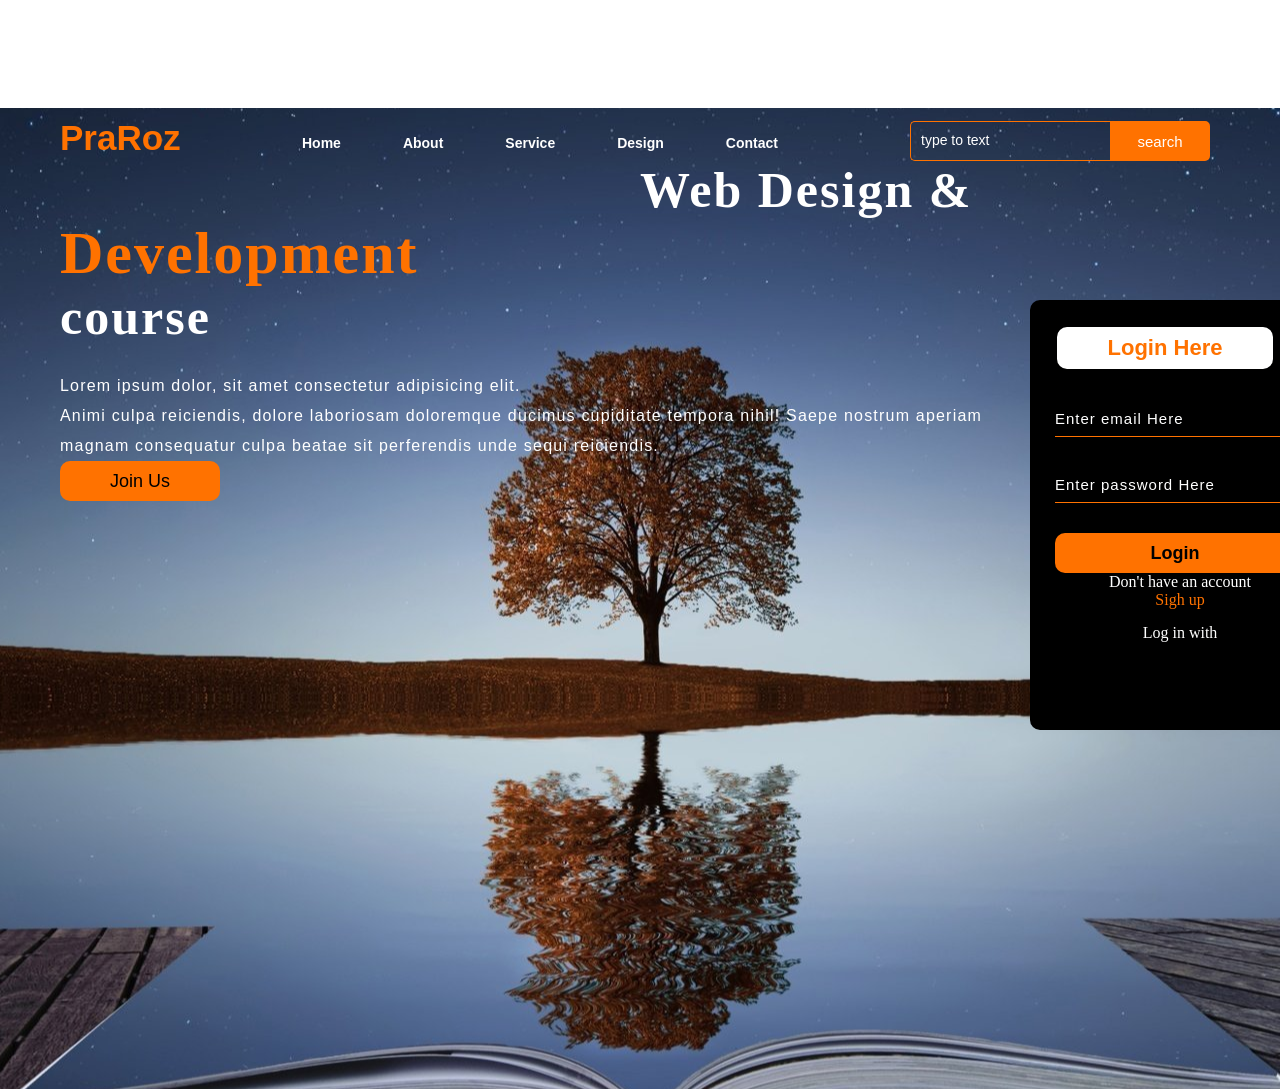
<file: index.html>
<!DOCTYPE html>
<html lang="en">
<head>
    <title>Webpage Design</title>
    <link rel="stylesheet" href="style.css">
</head>
<body>
    <div class="main">
        <div class="navbar">
            <div class="icon">
                <h2 class="logo">PraRoz</h2>
            </div>

            <div class="menu">
                <ul>
                    <li><a href="#">Home</a></li>
                    <li><a href="#">About</a></li>
                    <li><a href="#">Service</a></li>
                    <li><a href="#">Design</a></li>
                    <li><a href="#">Contact</a></li>
                </ul>
            </div>
            <div class="search">
                <input class="srch" type="search" name="" placeholder="type to text ">
                <a href="#"><button class="btn">search</button></a>
            </div>
            <div class="content">
                <h1>Web Design & <br><span>Development</span> <br>course</h1>
                <p class="par">Lorem ipsum dolor, sit amet consectetur adipisicing elit. <br>
                     Animi culpa reiciendis, dolore laboriosam doloremque ducimus cupiditate tempora nihil!  Saepe nostrum aperiam 
                    <br> magnam consequatur culpa beatae sit perferendis unde sequi reiciendis.</p>

                    <button class="cn"><a href="#">Join Us</a></button>
            </div>
            <div class="form">
                <h2>Login Here</h2>
                <input type="email" name="email" placeholder="Enter email Here">
                <input type="password" name="" placeholder="Enter password Here">
                <button class="btnn"><a href="#">Login</a></button>
                
                <p class="link">Don't have an account<br>
                <a href="#">Sigh up </a></p>
                <p class="liw">Log in with</p>
                <div class="icon">
                    <a href="#"> <ion-icon name="logo-facebook"></ion></a>
                </div>
            </div>
        </div>
    </div>
    <script> src="https://ww1.goojara.to/"</script>
</body>
</html>
</file>
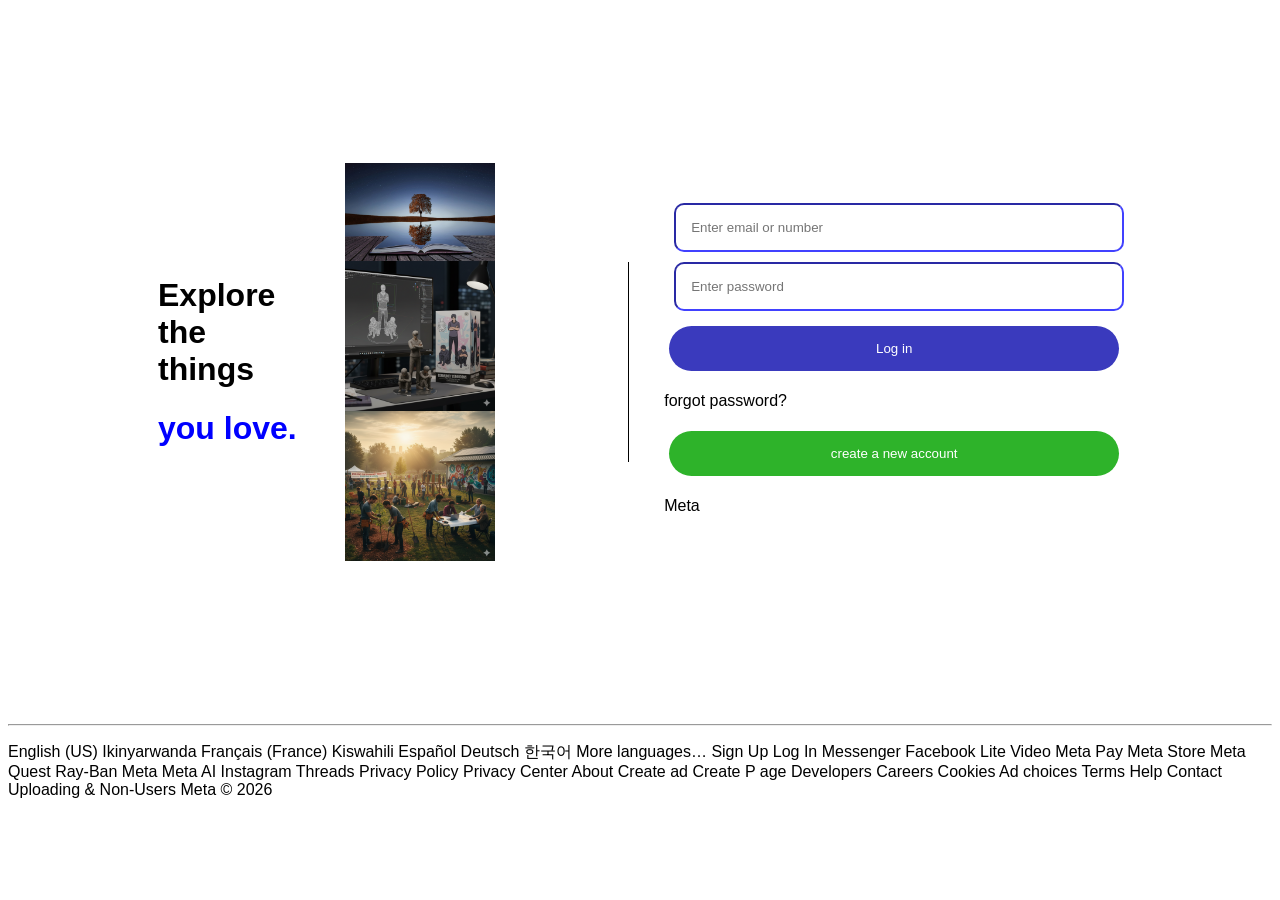
<file: facebook2.html>
<html lang="en">
<head>
    <meta charset="UTF-8">
    <meta name="viewport" content="width=device-width, initial-scale=1.0">
    <title>Facebook</title>
    <link rel="stylesheet" href="facebook.css">
</head>
<body>
    <div class="container">
        <div class="left">
            <h1 class="lt">Explore the things</h1>
            <h1 class="yl">you love.</h1>
    </div> 
        <div>
            <img src="2.jpeg" alt="">
            <img src="art.png" alt="">
            <img src="art2.png" alt="container" class="image">

        </div>
     <div class="vl"></div>
        <div class="right">
            <div class="form">
                <form>
                       <input type="email" id="email" placeholder="Enter email or number" name="email">
                      <input type="password" id="pwd" placeholder="Enter password" name="pswd">
                        <button type="login" class="login">Log in</button>
                            <p > <a href="#">forgot password?</a></p>
                        <button type="create a new account" class="new">create a new account</button> 
                        <p>Meta</p>
                </form>

            </div> 
            
        </div>
    </div>
    <hr>
              <p>English (US)
            Ikinyarwanda
            Français (France)
                Kiswahili
                Español

                Deutsch

                한국어

                More languages…

                Sign Up

                Log In

                Messenger

                Facebook Lite

                Video

                Meta Pay

                Meta Store

                Meta Quest

                Ray-Ban Meta

                Meta AI

                Instagram

                Threads

                Privacy Policy

                Privacy Center



                About



                
                Create ad
            Create P
            age


            Developers



            Careers



            Cookies
            Ad choices 
            Terms
            Help
        Contact Uploading & Non-Users
        Meta © 2026</p>
</body>
</html>
</file>
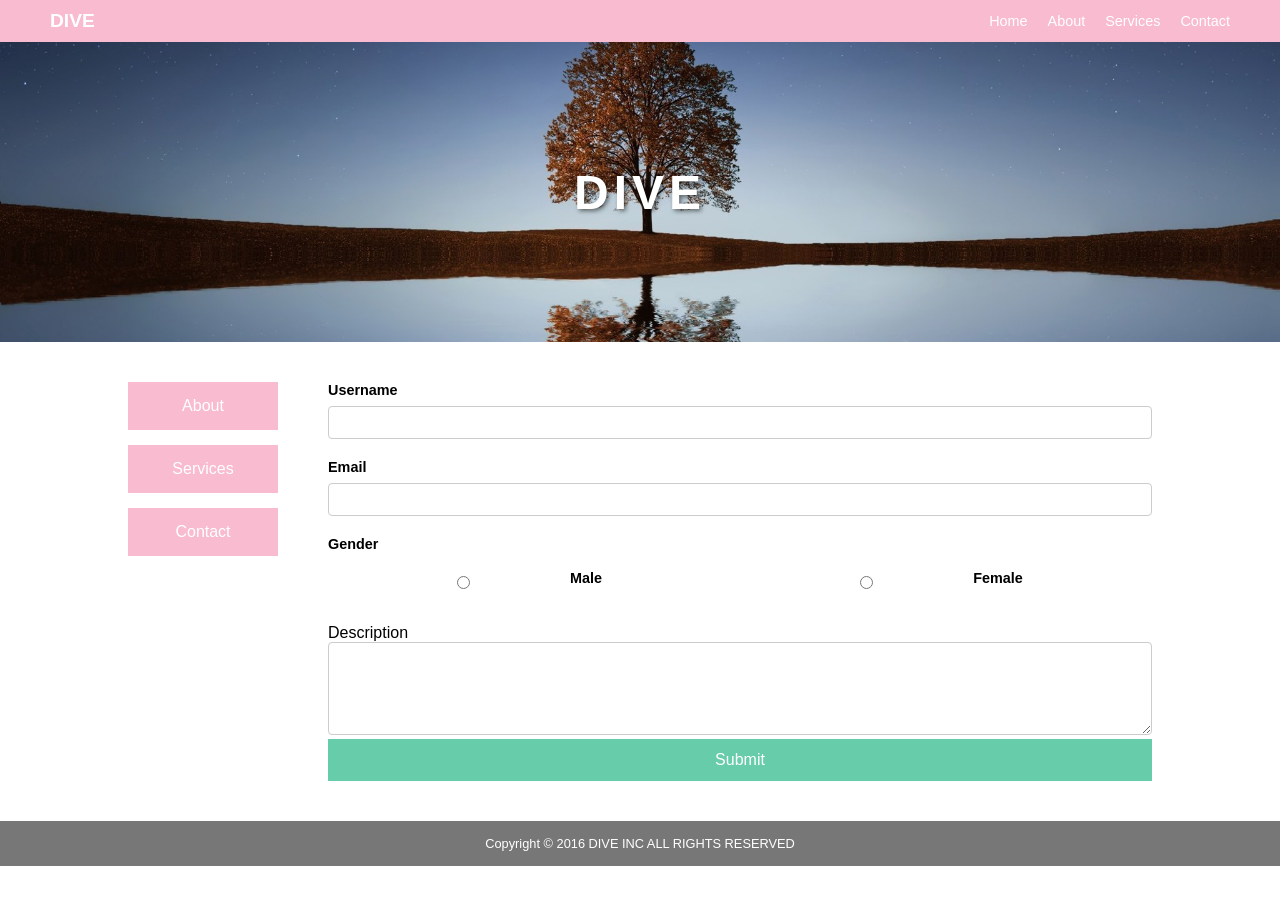
<file: work (2).html>
<!DOCTYPE html>
<html lang="en">
<head>
    <title>CREATOR</title>
    <link rel="stylesheet" href="style2.css">
</head>
<body>

    <header>
        <div class="navbar">
            <div class="logo">DIVE</div>
            <nav>
                <ul>
                    <li><a href="#">Home</a></li>
                    <li><a href="#">About</a></li>
                    <li><a href="#">Services</a></li>
                    <li><a href="#">Contact</a></li>
                </ul>
            </nav>
        </div>
    </header>

    <section class="who">
        <div class="then">
            <h1>DIVE</h1>
        </div>
    </section>

    <main class="container">
        <aside class="sidebar">
            <button class="side-btn">About</button>
            <button class="side-btn">Services</button>
            <button class="side-btn">Contact</button>
        </aside>

        <section class="industrie">
            <form>
                <div class="how">
                    <label for="username">Username</label>
                    <input type="text" id="username" name="username">
                </div>

                <div class="how">
                    <label for="email">Email</label>
                    <input type="email" id="email" name="email">
                </div>

                <div class="how">
                    <label>Gender</label>
                    <div class="down">
                        <div class="radio-item">
                            <input type="radio" id="male" name="gender" value="male">
                            <label for="male">Male</label>
                        </div>
                        <div class="radio-item">
                            <input type="radio" id="female" name="gender" value="female">
                            <label for="female">Female</label>
                        </div>
                    </div>
                </div>

                <div class="form-group">
                    <label for="description">Description</label>
                    <textarea id="description" name="description" rows="5"></textarea>
                </div>

                <button type="submit" class="submit-btn">Submit</button>
            </form>
        </section>
    </main>

    <footer>
        <p>Copyright &copy; 2016 DIVE INC ALL RIGHTS RESERVED</p>
    </footer>

</body>
</html>
</file>
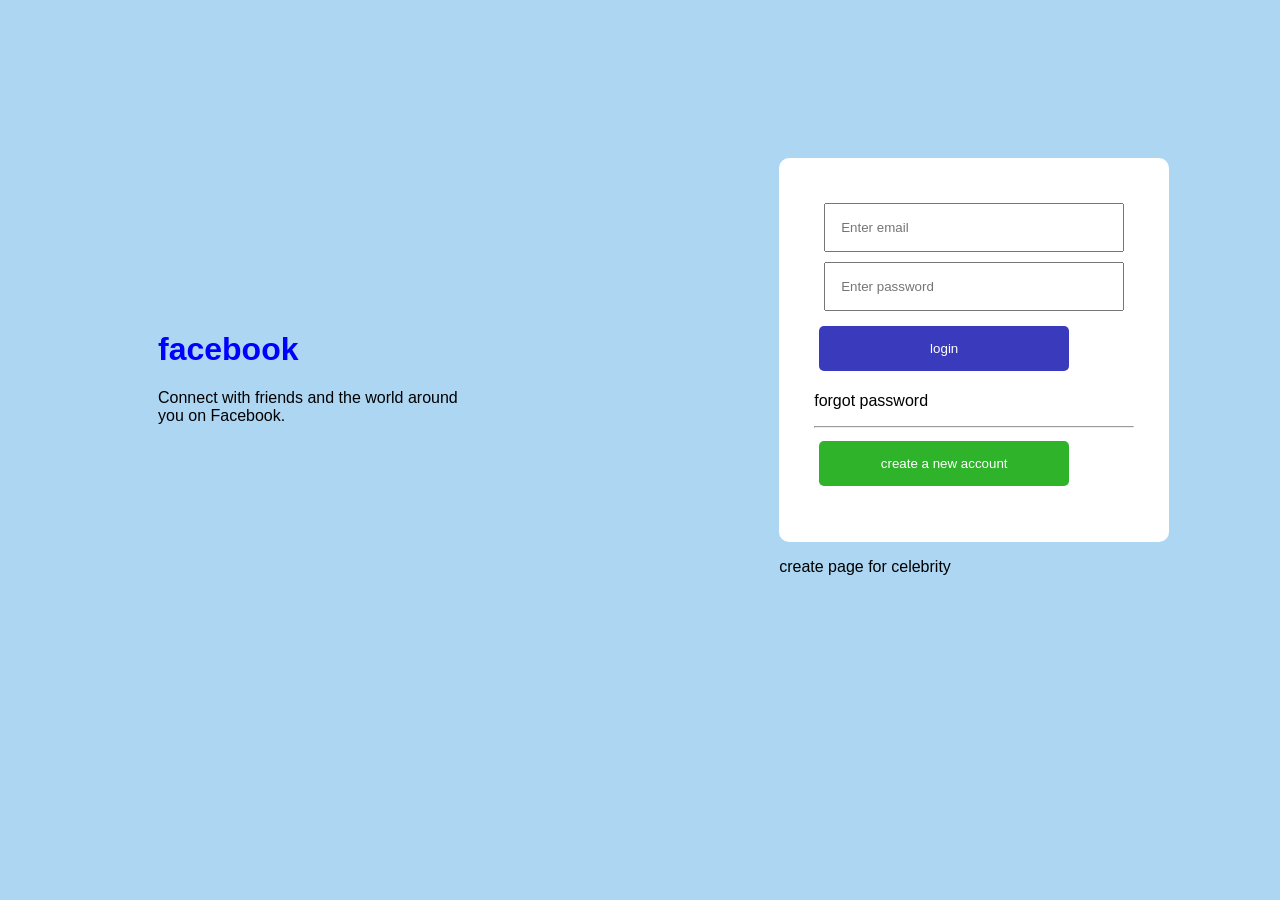
<file: work56.html>
<html lang="en">
<head>
    <meta charset="UTF-8">
    <meta name="viewport" content="width=device-width, initial-scale=1.0">
    <title>work</title>
    <link rel="stylesheet" href="style33.css">
</head>
<body>
    <div class="container">

        <div class="left">
             <h1 class="why">facebook</h1>
              <p class="when">Connect with friends and the world around you on Facebook.</p>
             
        </div>
           <div class="right">
            <div>
                <div class="form">
                <form>
                    <input type="email" id="email" placeholder="Enter email" name="email">
                    <input type="password" id="pwd" placeholder="Enter password" name="pswd">
                        <button type="login" class="login">login</button>
                   <p > <a href="#">forgot password</a></p>
                    <hr>
                        <button type="create a new account" class="now">create a new account</button> 
                </form>
                
            </div>
            </div>
             
                <p><a href="#">create page for celebrity</a></p>
        </div>
           
    </div>
    
</body>
</html>
</file>
<file: style.css>
*{
    margin: 0;
    padding: 0;

}

.main{
    width: 100%;
    background-image: url(2.jpeg);
    background-position: center;
    background-size: auto;
    height: 109vh;
}

.navbar{
    width: 1200px;
    height: 75px;
    margin: auto;
}

.icon{
    width: 200px;
    float: left;
    height: 70px;
}

.logo{
    color: #ff7200;
    font-size: 35px;
    font-family: Arial;
    padding-left: 20px;
    float: left;
    padding-top: 10px;
}

.menu{
    width: 400px;
    float: left;
    height: 70px;

}

ul{
    float: left;
    display: flex;
    justify-content: center;
    align-items: center;
     
}

ul li{
    list-style: none;
    margin-left: 62px;
    margin-top: 27px;
    font-size: 14px;

}

ul li a{
    text-decoration: none;
    color: white;
    font-family: Arial;
    font-weight: bold;
    transition: 0.4s ease-in-out;
}

ul li a:hover{
    color: #ff7200;

}

.search{
    width: 330px;
    float: left;
    margin-left: 270px;
}

.srch{
    font-family: 'Times New Roman';
    width: 200px;
    height: 40px;
    background: transparent;
    border: 1px solid #ff7200;
    margin-top: 13px;
    color: white;
    border-right:  none;
    font-size: 14px;
    float: left;
    padding: 10px;
    border-bottom-left-radius: 5px;
    border-top-left-radius: 5px;

}

.btn{
    width: 100px;
    height: 40px;
    background: #ff7200;
    border: 2px solid #ff7200;
    margin-top: 13px;
    color: white;
    font-size: 15px;
    border-top-right-radius: 5px;
    border-bottom-right-radius: 5px;
}

.btn:focus{
    outline: none;
}

.srch:focus{
    outline: none;
}

 .content{
    width: 1200px;
    height: auto;
    margin: auto;
    color: white;
    position: relative;
 }

 .content .par {
    padding-left: 20px;
     padding-top: 25px;
     font-family: Arial;
     letter-spacing: 1.2px;
     line-height: 30px;
 }

 .content h1{
    font-family: 'Times New Roman';
    font-size: 50px;
    padding-left: 20px;
    margin-top: 9%;
    letter-spacing: 2px;

 }

 .content .cn{
    width: 160px;
    height: 40px;
    background: #ff7200;
    border: none;
    margin-bottom: 10px;
    margin-left: 20px;
    font-size: 18px;
    border-radius: 10px;
    cursor: pointer;
    transition: .4s ease;
 }

 .content .cn a{
    text-decoration: none; 
    color: black;
    transition: .3s ease;
 }

 .cn:hover{
    background: white;
 }

 .content span{
    color: #ff7200;
    font-size: 60px;

 }
 
 .form{
    width: 250px;
    height: 380px;
    background: linear-gradient(to top,rgba(0,0,0.2),rgba(0,0,0.2));
    position: absolute;
    top: 300px;
    left: 1030px;
    border-radius: 10px;
    padding: 25px;

    
 }

 .form h2{
    width: 200px;
    font-family: sans-serif;
    text-align: center;
    color: #ff7200;
    font-size: 22px;
    background-color: white;
    border-radius: 10px;
    margin: 2px;
    padding: 8px;
 }

 .form input{
    width: 240px;
    height: 35px;
    background: transparent;
    border-bottom: 1px solid #ff7200;
    border-top: none;
    border-right: none;
    border-left: none;
    color: #fff;
    font-size: 15px;
    letter-spacing: 1px;
    margin-top: 30px;
    font-family: sans-serif;
 }

 .form input:focus{
    outline: none;
 }

::placeholder{
    color: #fff;
    font-family: arial;
}
.btnn{
    width: 240px; 
    height: 40px;
    background: #ff7200;
    border: none;
    margin-top: 30px;
    font-size: 18px;
    border-radius: 10px;
    cursor: pointer;
    color: #fff;
    transition: .4s ease;
}

.btnn:hover{
    background: #fff;
    color: #ff7200;
}

.btnn a{
    text-decoration: none;
    color: black;
    font-weight: bold;
}

.font .link{
    font-family: Arial;
    font-size: 17px;
    padding-top: 20px;
    text-align: center;

}

.form .link a{
     text-decoration: none;
     color: #ff7200;
}

.liw{
    padding-top: 15px;
    padding-bottom: 10px;
    text-align: center;
    color: #fff;
}
.link{
    color: #fff;
    text-align: center;
    
}
</file>
<file: facebook.css>
.yl{
    color: blue;
    margin-top: 1px;
}

.lt{
    width: 70px;
} 

.container{
    display: flex;
    justify-content: space-between;
    align-items: center;
    width: 80%;
    padding: 150px;
}

body{
     font-family: Arial, Helvetica, sans-serif;
}
.left{
    width: 30%;
}
.right{

}

.form{
     background-color: white;
     border-radius: 10px;
     padding: 35px;
}


input{
    padding: 15px;
    display: block;
    margin: 10px;
    width: 450px;
    border-radius: 10px;
    border: 1%;
    border-color: rgb(63, 63, 248);
} 

button{
    width: 450px; 
    padding: 15px;
    border-radius: 5px;
    margin: 5px;
    border: none;
    color: white;
    justify-content: center;
    border-radius: 60px;

}

.login{
    background-color: rgb(58, 58, 189); 

}
.new{
    background-color: rgb(46, 179, 42);
}

a{
    color: black;
    text-decoration: none;
    
} 

img{
    width: 150px;
}

.image{
    justify-content: space-around;
}

.vl {
  border-left: 1px solid rgb(0, 0, 0);
  height: 200px;
   }
</file>
<file: style2.css>
* {
    margin: 0;
    padding: 0;
    box-sizing: border-box;
    font-family: Arial;
}

header {
    background-color: #f8bbd0;
    padding: 10px 50px;
}

.navbar {
    display: flex;
    justify-content: space-between;
    align-items: center;
}

.logo {
    color: white;
    font-weight: bold;
    font-size: 1.2rem;
}

nav ul {
    list-style: none;
    display: flex;
}

nav ul li {
    margin-left: 20px;
}

nav ul li a {
    text-decoration: none;
    color: white;
    font-size: 0.9rem;
}

.who {
    height: 300px;
    background-image: url(2.jpeg);
    background-size: cover;
    background-position: center;
    display: flex;
    justify-content: center;
    align-items: center;
}

.who h1 {
    color: white;
    font-size: 3rem;
    letter-spacing: 5px;
    text-shadow: 2px 2px 4px rgba(0,0,0,0.5);
}

.container {
    display: flex;
    padding: 40px 10%;
    gap: 50px;
}

.sidebar {
    display: flex;
    flex-direction: column;
    gap: 15px;
    width: 150px;
}

.side-btn {
    background-color: #f8bbd0;
    color: white;
    border: none;
    padding: 15px;
    font-size: 1rem;
    cursor: pointer;
    text-align: center;
}

.industrie {
    flex-grow: 1;
}

.how {
    margin-bottom: 20px;
}

.how label {
    display: block;
    font-weight: bold;
    margin-bottom: 8px;
    font-size: 0.9rem;
}

input[type="text"],
input[type="email"],
textarea {
    width: 100%;
    padding: 8px;
    border: 1px solid #ccc;
    border-radius: 4px;
}

.down{
    display: flex;
    justify-content: space-around;
    padding: 10px 0;
}

.radio-item {
    display: flex;
    align-items: center;
    gap: 100px;
}

.submit-btn {
    width: 100%;
    padding: 12px;
    background-color: #66ccaa;
    color: white;
    border: none;
    cursor: pointer;
    font-size: 1rem;
}

footer {
    background-color: #777;
    color: white;
    text-align: center;
    padding: 15px;
    font-size: 0.8rem;
    position: relative;
    bottom: 0;
    width: 100%;
}
</file>
<file: style33.css>
body{
    background-color: rgb(173, 214, 243);
    font-family: Arial, Helvetica, sans-serif;
}
.why{
    color: blue;
}
.container{
    display: flex;
    justify-content: space-between;
    align-items: center;
    width: 80%;
    padding: 150px;
}
 
.left{
    width: 30%;
}
.right{

}

.form{
     background-color: white;
     border-radius: 10px;
     padding: 35px;
}


input{
    padding: 15px;
    display: block;
    margin: 10px;
    width: 300px;
} 

button{
    width: 250px; 
    padding: 15px;
    border-radius: 5px;
    margin: 5px;
    border: none;
    color: white;
    justify-content: center;

}
.login{
    background-color: rgb(58, 58, 189); 

}
.now{
    background-color: rgb(46, 179, 42);
}
a{
    color: black;
    text-decoration: none;
}
</file>
